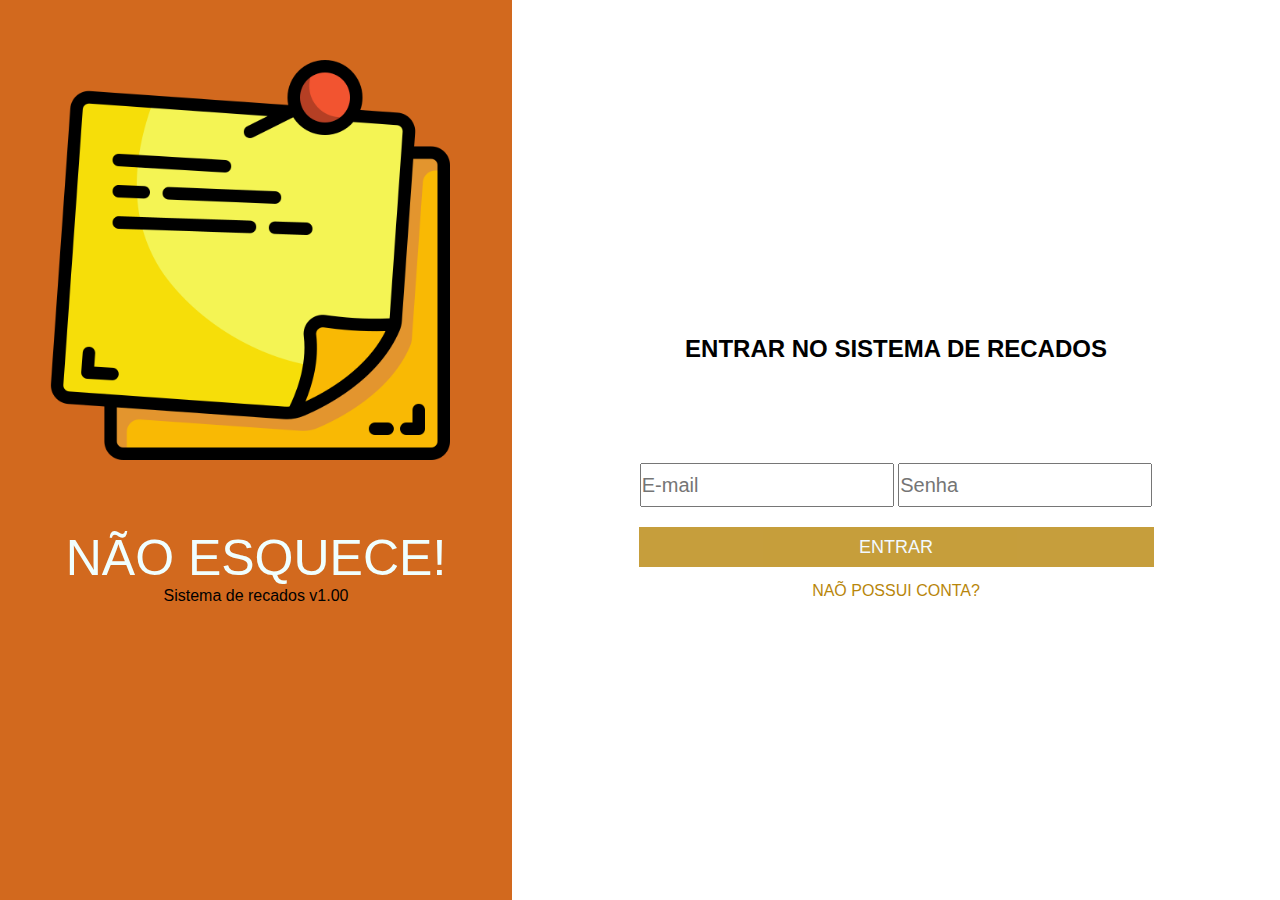
<file: index.html>
<!DOCTYPE html>
<html lang="pt-BR">

<head>
    <meta charset="UTF-8">
    <meta http-equiv="X-UA-Compatible" content="IE=edge">
    <meta name="viewport" content="width=device-width, initial-scale=1.0">
    <link rel="stylesheet" href="./css/style.css">
    <title>Login</title>
</head>

<body>
    <main>
        <section class="primeira-coluna">
            <img src="./images/notas2.png" alt="logo">
            <div class="lx">
                <p class="titulo">NÃO ESQUECE!</p>
                <p>Sistema de recados v1.00</p>
            </div>
        </section>

        <section class="segunda-coluna">
            <div class="ccc">
                <h2>Entrar no sistema de recados</h2>
                <form>
                    <input type="email" placeholder="E-mail" id="email">
                    <input type="password" placeholder="Senha" id="senha">
                    <input type="button" id="login" class="btnX" value="ENTRAR">
                </form>
                <div class="ccc">
                    <a href="cadastro.html">Naõ possui conta?</a>
                </div>
            </div>
        </section>
    </main>


    <script src="./js/index.js"></script>

</body>

</html>
</file>
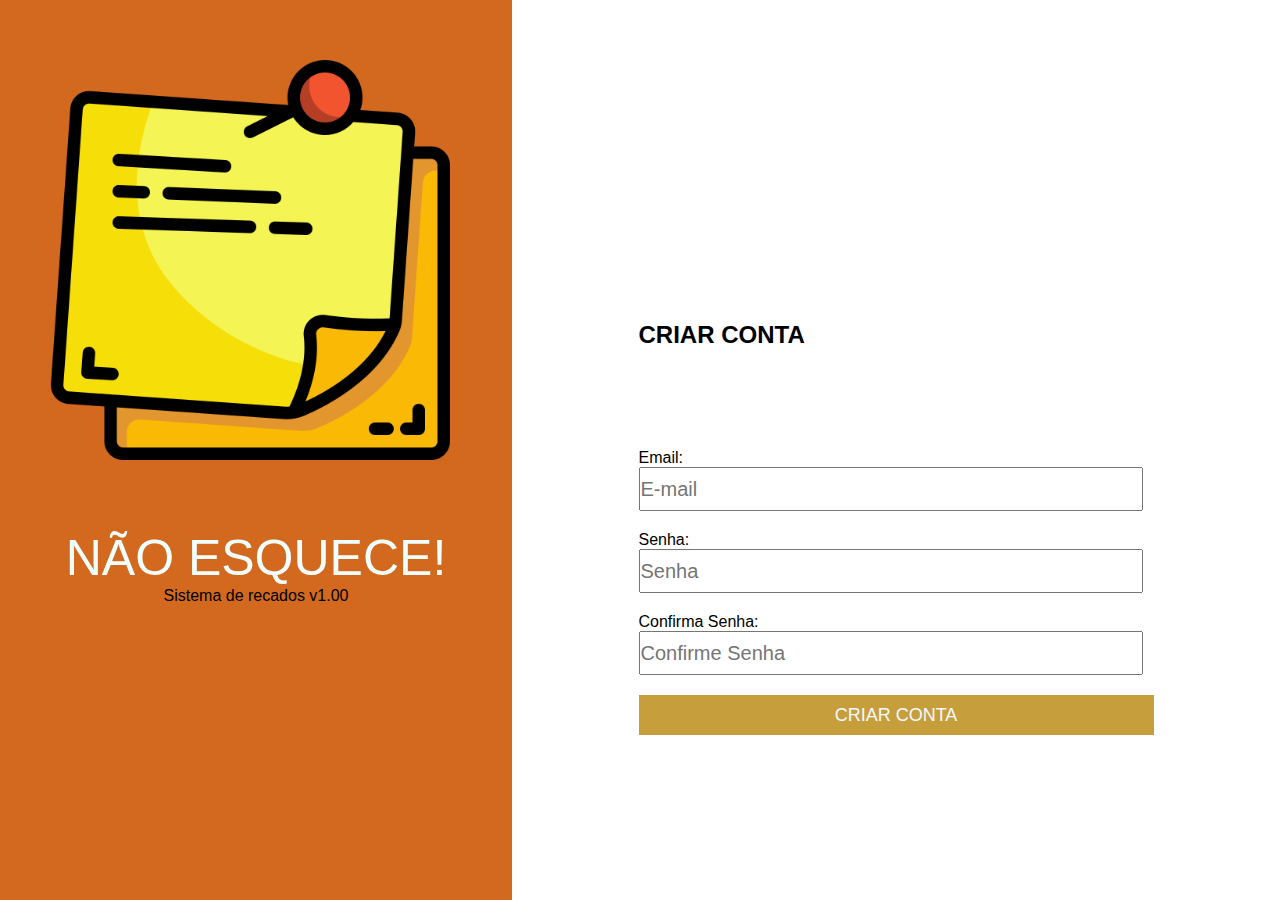
<file: cadastro.html>
<!DOCTYPE html>
<html lang="en">

<head>
    <meta charset="UTF-8">
    <meta http-equiv="X-UA-Compatible" content="IE=edge">
    <meta name="viewport" content="width=device-width, initial-scale=1.0">
    <link rel="stylesheet" href="./css/style.css">
    <title>Cadastro</title>
</head>

<body>
    <main>
        <section class="primeira-coluna">
            <img src="./images/notas2.png" alt="logo">
            <div class="lx">
                <p class="titulo">NÃO ESQUECE!</p>
                <p>Sistema de recados v1.00</p>
            </div>
        </section>

        <section class="segunda-coluna">
            <div>
                <h2>Criar Conta</h2>
                <form id="casdatro">
                    <label for="email" id="em">Email:</label>
                    <input type="email" placeholder="E-mail" class="input-cadastro" id="email">

                    <label for="senha">Senha: </label>
                    <input type="password" placeholder="Senha" class="input-cadastro" id="senha">

                    <label for="confirma">Confirma Senha:</label>
                    <input type="password" placeholder="Confirme Senha" class="input-cadastro" id="confirma">

                    <input type="button" id="criar" class="btnX" value="CRIAR CONTA"></input>
                </form>
            </div>
        </section>
    </main>



    <script src="./js/cadastro.js"> </script>




</body>

</html>
</file>
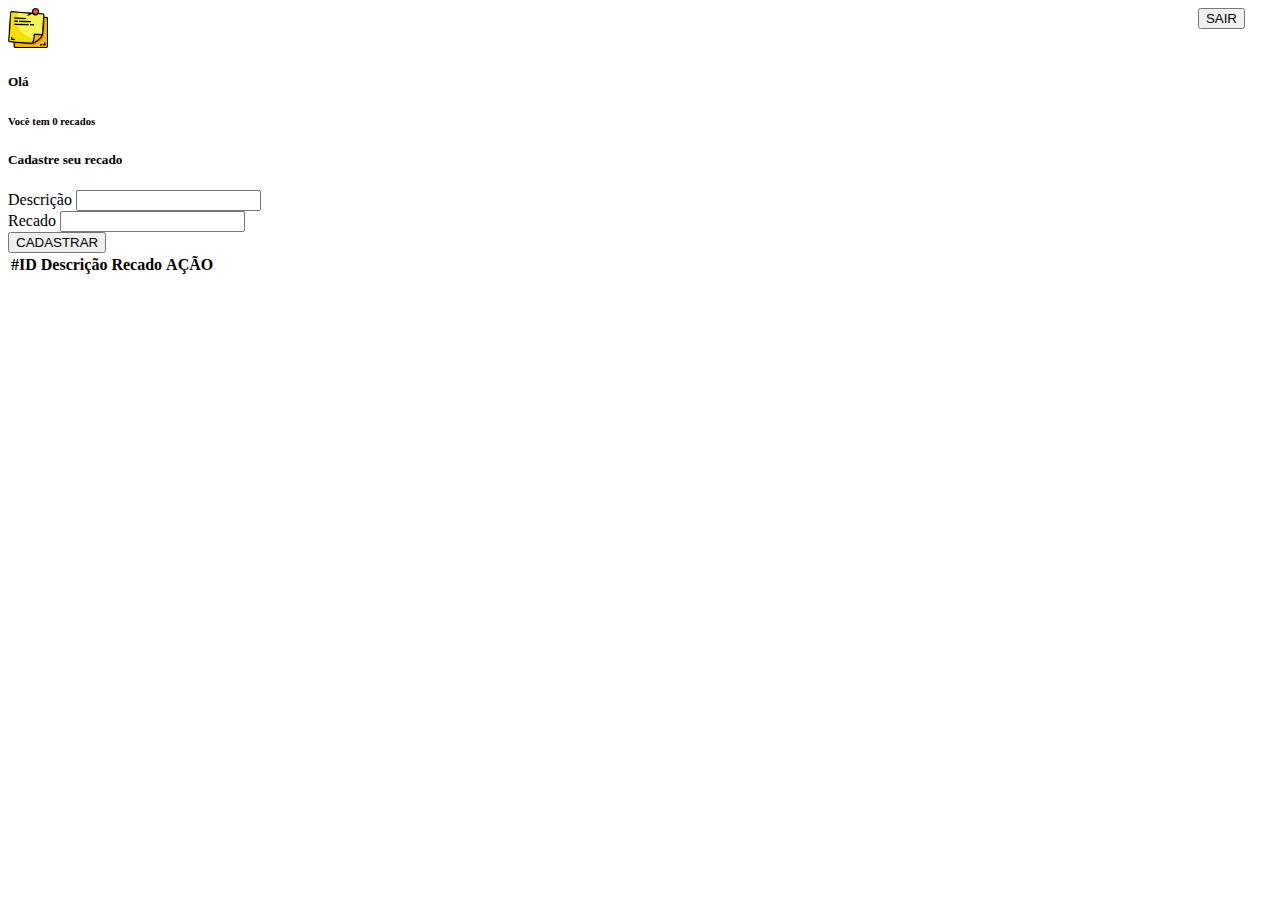
<file: home.html>
<!doctype html>
<html lang="en">

<head>
  <!-- Required meta tags -->
  <meta charset="utf-8">
  <meta name="viewport" content="width=device-width, initial-scale=1">

  <!-- Bootstrap CSS -->
  <link href="https://cdn.jsdelivr.net/npm/bootstrap@5.0.2/dist/css/bootstrap.min.css" rel="stylesheet"
    integrity="sha384-EVSTQN3/azprG1Anm3QDgpJLIm9Nao0Yz1ztcQTwFspd3yD65VohhpuuCOmLASjC" crossorigin="anonymous">

  <title>HOME</title>
</head>

<body>
    <!-- HEADER -->
    <header>
      <nav class="navbar navbar-light bg-light">
        <div class="container-fluid justify-content-center">
          <div class="d-flex">
            <img src="./images/notas2.png" style="height: 40px;width: 40px;" alt="">
            <button class="btn btn-outline-success" type="submit" style="position: absolute;right:35px;"
              id="sair">SAIR</button>
          </div>
        </div>
      </nav>
      <div class="alert alert-secondary text-center" role="alert">
        <h5>Olá <span class="email" id="emailUser"></span> </h5>
        <h6>Você tem <span class="contador" id="totalMsg">0</span> recados</h6>
      </div>
    </header>
    <!-- FINAL HEADER -->
  <main>
    <!-- INICIO DO SISTEMA -->
    <div class="container">
      <div class="card">
        <h5 class="card-header text-center">Cadastre seu recado</h5>
        <div class="card-body">
          <div class="container text-center">
            <div class="row">
              <div class="col">
                <div class="input-group input-group-sm mb-3">
                  <span class="input-group-text" id="inputGroup-sizing-sm">Descrição</span>
                  <input type="text" class="form-control" aria-label="Sizing example input"
                    aria-describedby="inputGroup-sizing-sm" id="descricao">
                </div>
              </div>
              <div class="col">
                <div class="input-group input-group-sm mb-3">
                  <span class="input-group-text" id="inputGroup-sizing-sm">Recado</span>
                  <input type="text" class="form-control" aria-label="Sizing example input"
                    aria-describedby="inputGroup-sizing-sm" id="recado">
                </div>
              </div>
              <div class="col-2">
                <button type="button" class="btn btn-outline-success" id="adicionar">CADASTRAR</button>
              </div>
            </div>
          </div>
        </div>
      </div>
    </div>


    <!-- TABELA -->
    <div class="container mt-5">
      <table class="table">
        <thead>
          <tr style="text-align: center;">
            <th scope="col">#ID</th>
            <th scope="col">Descrição</th>
            <th scope="col">Recado</th>
            <th scope="col">AÇÃO</th>
          </tr>
        </thead>
        <tbody id="corpo" style="text-align: center;">
        </tbody>
      </table>
      <!-- FINAL TABELA -->
    </div>
  </main>


  <script src="https://cdn.jsdelivr.net/npm/bootstrap@5.0.2/dist/js/bootstrap.bundle.min.js"
    integrity="sha384-MrcW6ZMFYlzcLA8Nl+NtUVF0sA7MsXsP1UyJoMp4YLEuNSfAP+JcXn/tWtIaxVXM"
    crossorigin="anonymous"></script>

  <script src="./js/home.js"></script>

</body>

</html>
</file>
<file: css/style.css>
* {
  margin: 0;
  padding: 0;
  font-family: sans-serif;
}

main {
  width: 100vw;
  height: 100vh;
  position: relative;
}

header{
  width: 100%;
  height: 130px;
  background-color: chocolate;
}

section.primeira-coluna {
  width: 40vw;
  height: 100vh;

  position: absolute;
  left:0;
  background-color:chocolate;
}

section.segunda-coluna {
  width: 60vw;
  height: 100vh;
  position: absolute;
  right: 0;
  display: flex;
  align-items: flex-end;
  justify-content: center;
  
}

div {
  margin-bottom: 150px;
  text-align: left;
}

div.lx{
  margin-bottom: 150px;
  text-align: center;
}

.labels{
  text-align: left;
}

input {
  width: 250px;
  height: 40px;
  font-size: 20px;
  margin-bottom: 20px;
}

.input-cadastro {
  display: block;
  width: 500px;
}


.btnX{
  display: block;
  font-size: 18px;
  width: 515px;
  height: 40px;
  background-color:darkgoldenrod;
  border: none;
  color: aliceblue;
  text-transform: uppercase;
  opacity: 0.8;
  margin-bottom: 15px;
}

button:hover {
  opacity: 1;
}

h2 {
  margin-bottom: 100px;
  text-transform: uppercase;
}

a {
  text-decoration: none;
  font-size: 16px;
  text-transform: uppercase;
  color: darkgoldenrod;
}

img{
  margin-left: 50px;
  margin-top:60px;
  width: 400px;
  height: 400px;
}

img.mini{
  height: 60px;
  width: 60px;
  position: absolute; 
  margin-top: 0;
  margin-left: 0;
}

p.titulo{
  font-family: Impact, Haettenschweiler, 'Arial Narrow Bold', sans-serif; 
  font-size: 50px;
  color:azure;
  margin-top:65px
}

div.status{
  position: absolute; 
  margin-top: 70px;
}

.email{
  color:white;
  font-family:'Gill Sans', 'Gill Sans MT', Calibri, 'Trebuchet MS', sans-serif;
}

.contador{

  color:white;
  font-size: 19px;

}

.ccc{

  text-align: center;
}

.yyy{

  position: absolute;
  right:35px;
  
}
</file>
